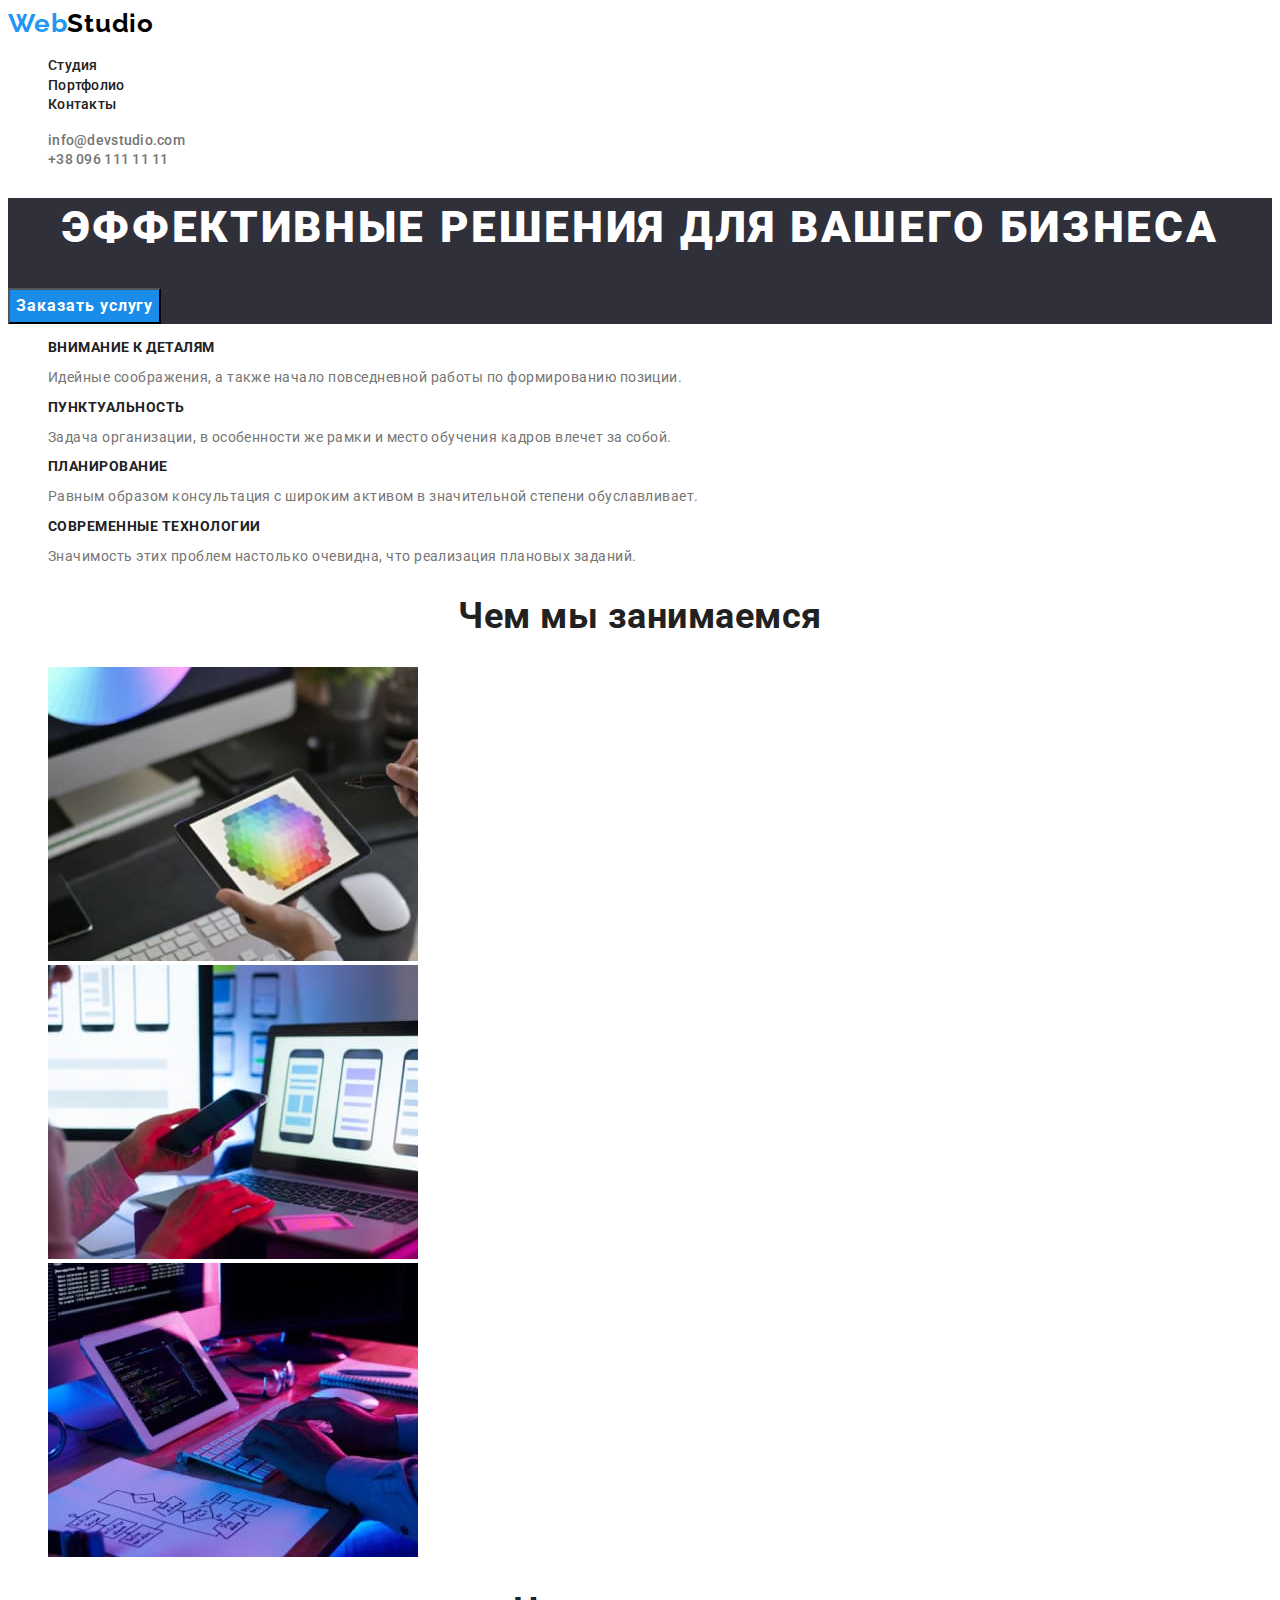
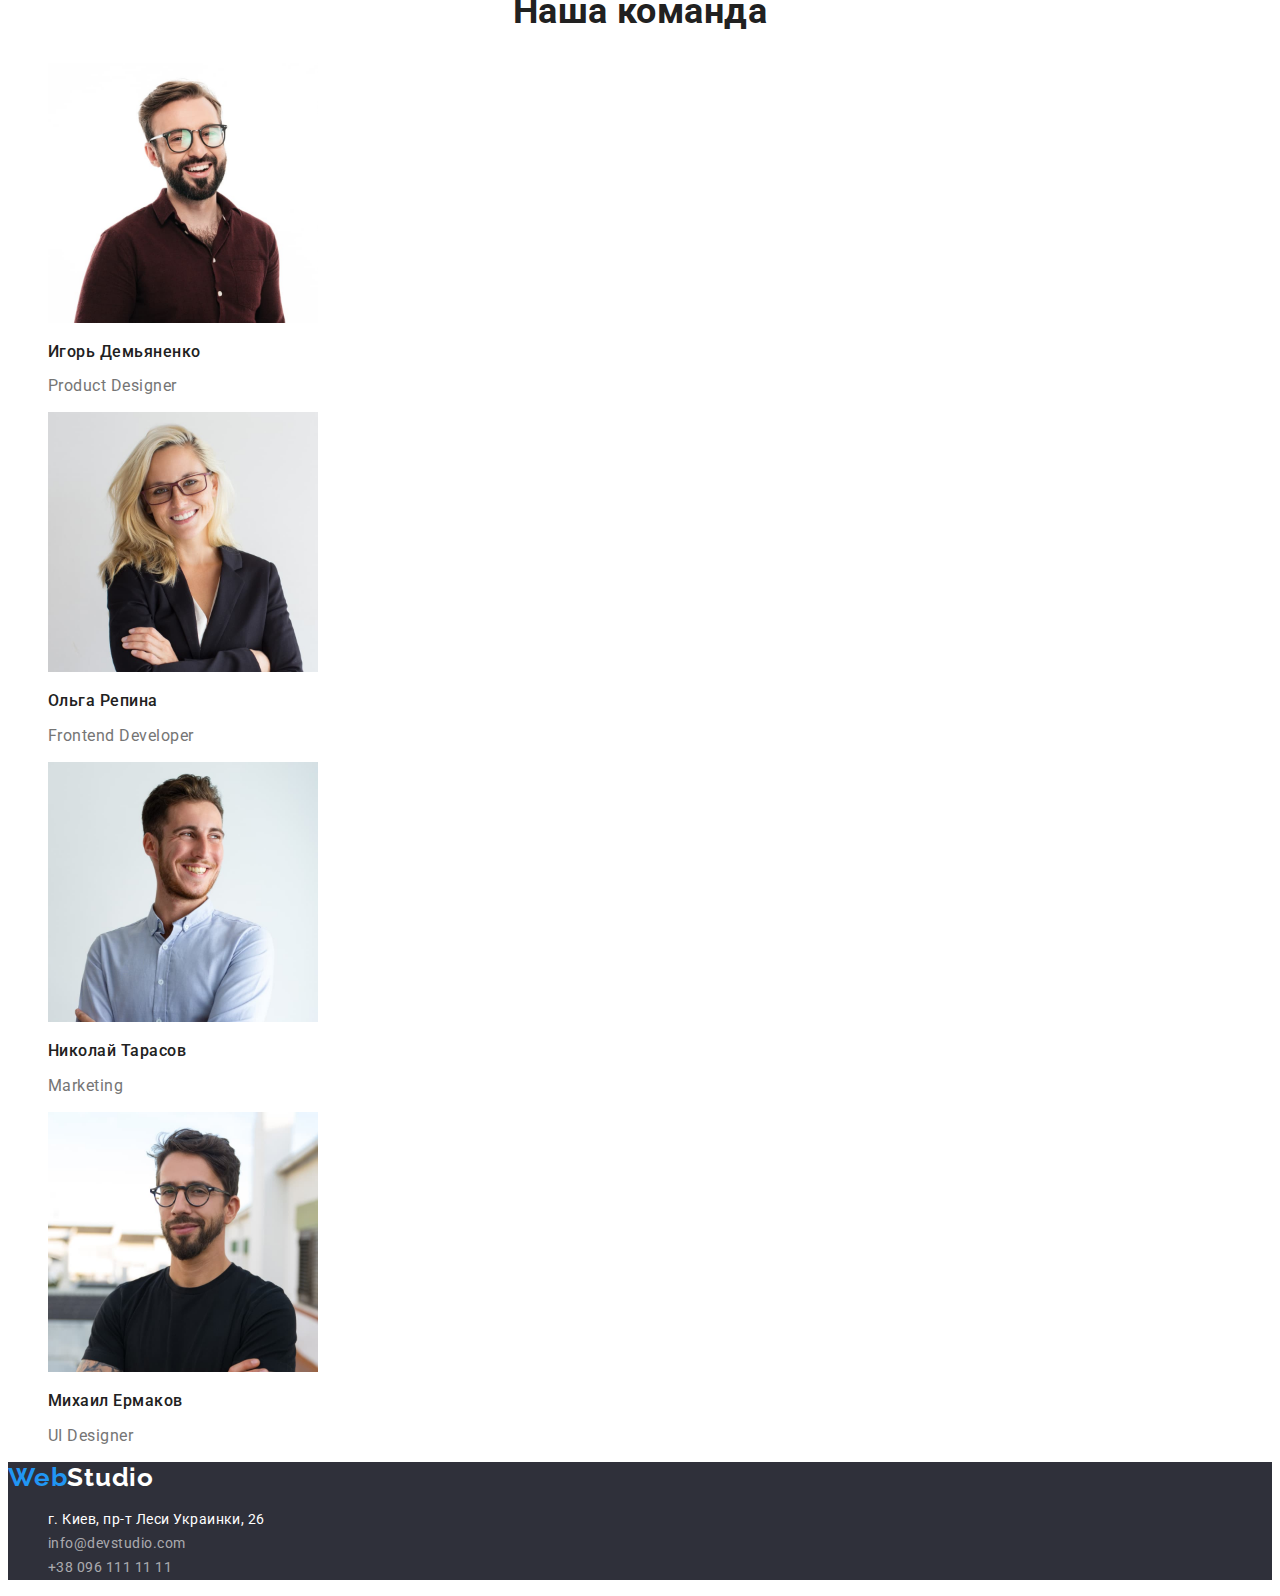
<file: index.html>
<!DOCTYPE html>
<html lang="en">
  <head>
    <meta charset="UTF-8" />
    <meta http-equiv="X-UA-Compatible" content="IE=edge" />
    <meta name="viewport" content="width=device-width, initial-scale=1.0" />
    <title>WebStudio</title>
    <link rel="preconnect" href="https://fonts.gstatic.com" />
    <link
      href="https://fonts.googleapis.com/css2?family=Raleway:wght@700&family=Roboto:wght@400;500;700;900&display=swap"
      rel="stylesheet"
    />
    <link rel="stylesheet" href="./css/style.css" />
  </head>
  <body>
    <!--HEADER-->

    <header class="page-header">
      <nav class="page-header-nav">
        <a class="logo link" href="./index.html">Web<span class="logo-color">Studio</span></a>

        <!--НАВИГАЦИЯ НА ДРУГИЕ СТРАНИЦЫ-->
        <ul class="site-nav-list list">
          <li class="site-nav-item">
            <a class="site-nav-link link" href="./index.html">Студия</a>
          </li>
          <li class="site-nav-item">
            <a class="site-nav-link link" href="./portfolio.html">Портфолио</a>
          </li>
          <li class="site-nav-item">
            <a class="site-nav-link link" href="">Контакты</a>
          </li>
        </ul>
      </nav>

      <ul class="auth-nav-list list">
        <li>
          <a class="auth-nav-mail-link link" href="mailto:info@devstudio.com">info@devstudio.com</a>
        </li>
        <li><a class="auth-nav-tel-link link" href="tel:380961111111">+38 096 111 11 11</a></li>
      </ul>
    </header>

    <!-- MAIN -->
    <main>
      <!--СЕКЦИЯ 1 HERO-->
      <div class="hero">
        <section class="hero-menu">
          <h1 class="hero-menu-title">Эффективные решения для вашего бизнеса</h1>
          <button class="hero-menu-modal-button">Заказать услугу</button>
        </section>
      </div>

      <!--СЕКЦИЯ 2-->

      <section class="Feature">
        <ul class="Feature-list list">
          <li class="Feature-list-menu">
            <h3 class="sup-title">Внимание к деталям</h3>
            <p class="Feature-discription">
              Идейные соображения, а также начало повседневной работы по формированию позиции.
            </p>
          </li>

          <li class="Feature-list-menu">
            <h3 class="sup-title">Пунктуальность</h3>
            <p class="Feature-discription">
              Задача организации, в особенности же рамки и место обучения кадров влечет за собой.
            </p>
          </li>

          <li class="Feature-list-menu">
            <h3 class="sup-title">Планирование</h3>
            <p class="Feature-discription">
              Равным образом консультация с широким активом в значительной степени обуславливает.
            </p>
          </li>

          <li class="Feature-list-menu">
            <h3 class="sup-title">Современные технологии</h3>
            <p class="Feature-discription">
              Значимость этих проблем настолько очевидна, что реализация плановых заданий.
            </p>
          </li>
        </ul>

        <h2 class="job-title">Чем мы занимаемся</h2>
        <ul class="job-menu-list list">
          <li class="job-menu-img-item">
            <img
              class="job-menu-img-list"
              src="./images/img1.jpg"
              alt="photo 1"
              width="370"
              height="294"
            />
          </li>

          <li>
            <img
              class="job-menu-img-list"
              src="./images/img2.jpg"
              alt="photo 2"
              width="370"
              height="294"
            />
          </li>

          <li>
            <img
              class="job-menu-img-list"
              src="./images/img3.jpg"
              alt="photo 3"
              width="370"
              height="294"
            />
          </li>
        </ul>
      </section>

      <!--секция3-->
      <section class="team">
        <h2 class="team-title">Наша команда</h2>
        <ul class="team-menu-list list">
          <li class="team-menu-item">
            <img
              class="team-menu-img"
              src="./images/productdesigners.jpg"
              alt="ProductDesigner"
              width="270"
              height="260"
            />
            <h3 class="team-sup-title">Игорь Демьяненко</h3>
            <p class="team-discription">Product Designer</p>
          </li>

          <li class="team-menu-item">
            <img
              class="team-menu-img"
              src="./images/frontendevelopers.jpg"
              alt="Frontend Developer"
              width="270"
              height="260"
            />
            <h3 class="team-sup-title">Ольга Репина</h3>
            <p class="team-discription">Frontend Developer</p>
          </li>

          <li class="team-menu-item">
            <img
              class="team-menu-img"
              src="./images/marketings.jpg"
              alt="Marketing"
              width="270"
              height="260"
            />
            <h3 class="team-sup-title">Николай Тарасов</h3>
            <p class="team-discription">Marketing</p>
          </li>

          <li class="team-menu-item">
            <img
              class="team-menu-img"
              src="./images/uldesigners.jpg"
              alt="UI Designer"
              width="270"
              height="260"
            />
            <h3 class="team-sup-title">Михаил Ермаков</h3>
            <p class="team-discription">UI Designer</p>
          </li>
        </ul>
      </section>
    </main>

    <!--FOOTER-->
    <footer class="footer">
      <a class="logo link" href="./index.html">Web<span class="footer-logo-color">Studio</span></a>
      <address>
        <ul class="footer-adres-list list">
          <li class="footer-adres-item">
            <a
              class="footer-adres-item-link link"
              href="https://goo.gl/maps/Xikcf6HpzXLj2j496"
              target="_blank"
              rel="noopener noreferrer"
              >г. Киев, пр-т Леси Украинки, 26</a
            >
          </li>
          <li>
            <a class="footer-auth-nav-mail link" href="mailto:info@devstudio.com">
              info@devstudio.com</a
            >
          </li>
          <li><a class="footer-auth-nav-tel link" href="tel:380961111111">+38 096 111 11 11</a></li>
        </ul>
      </address>
    </footer>
  </body>
</html>
</file>
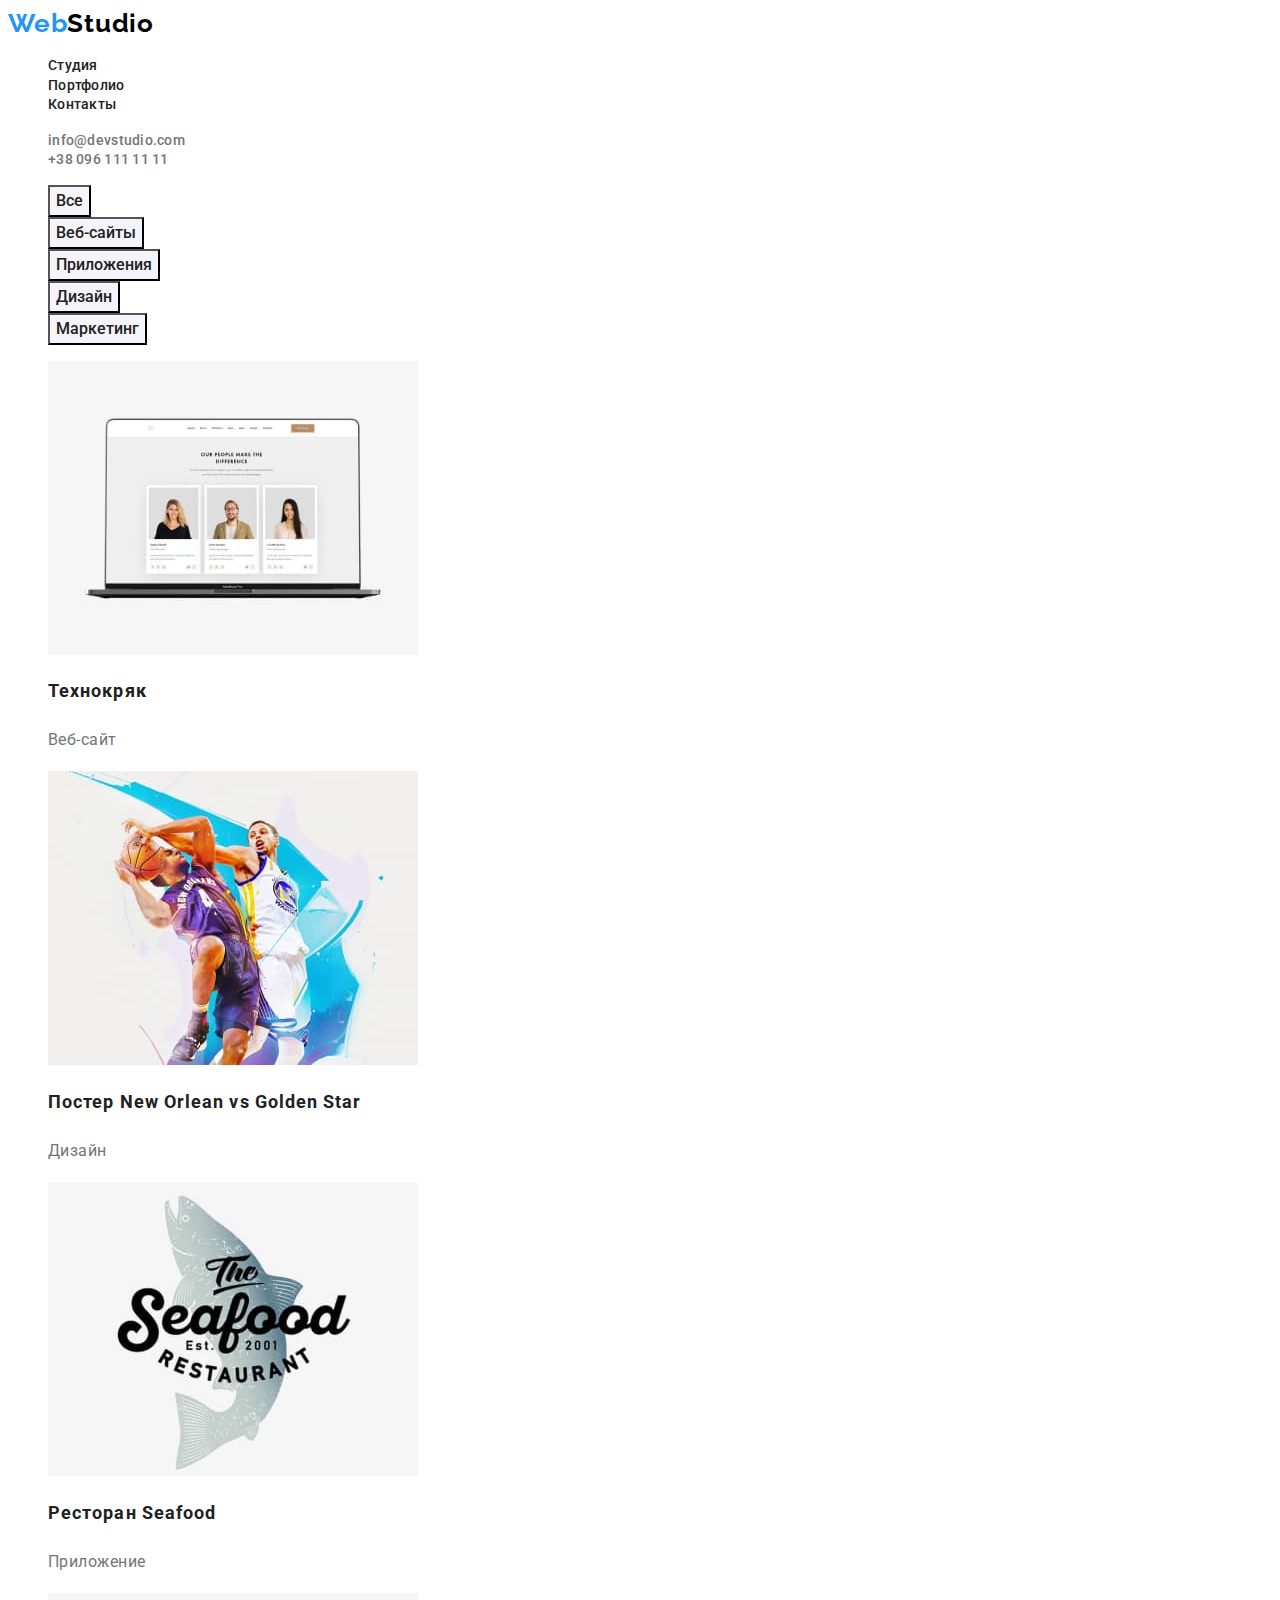
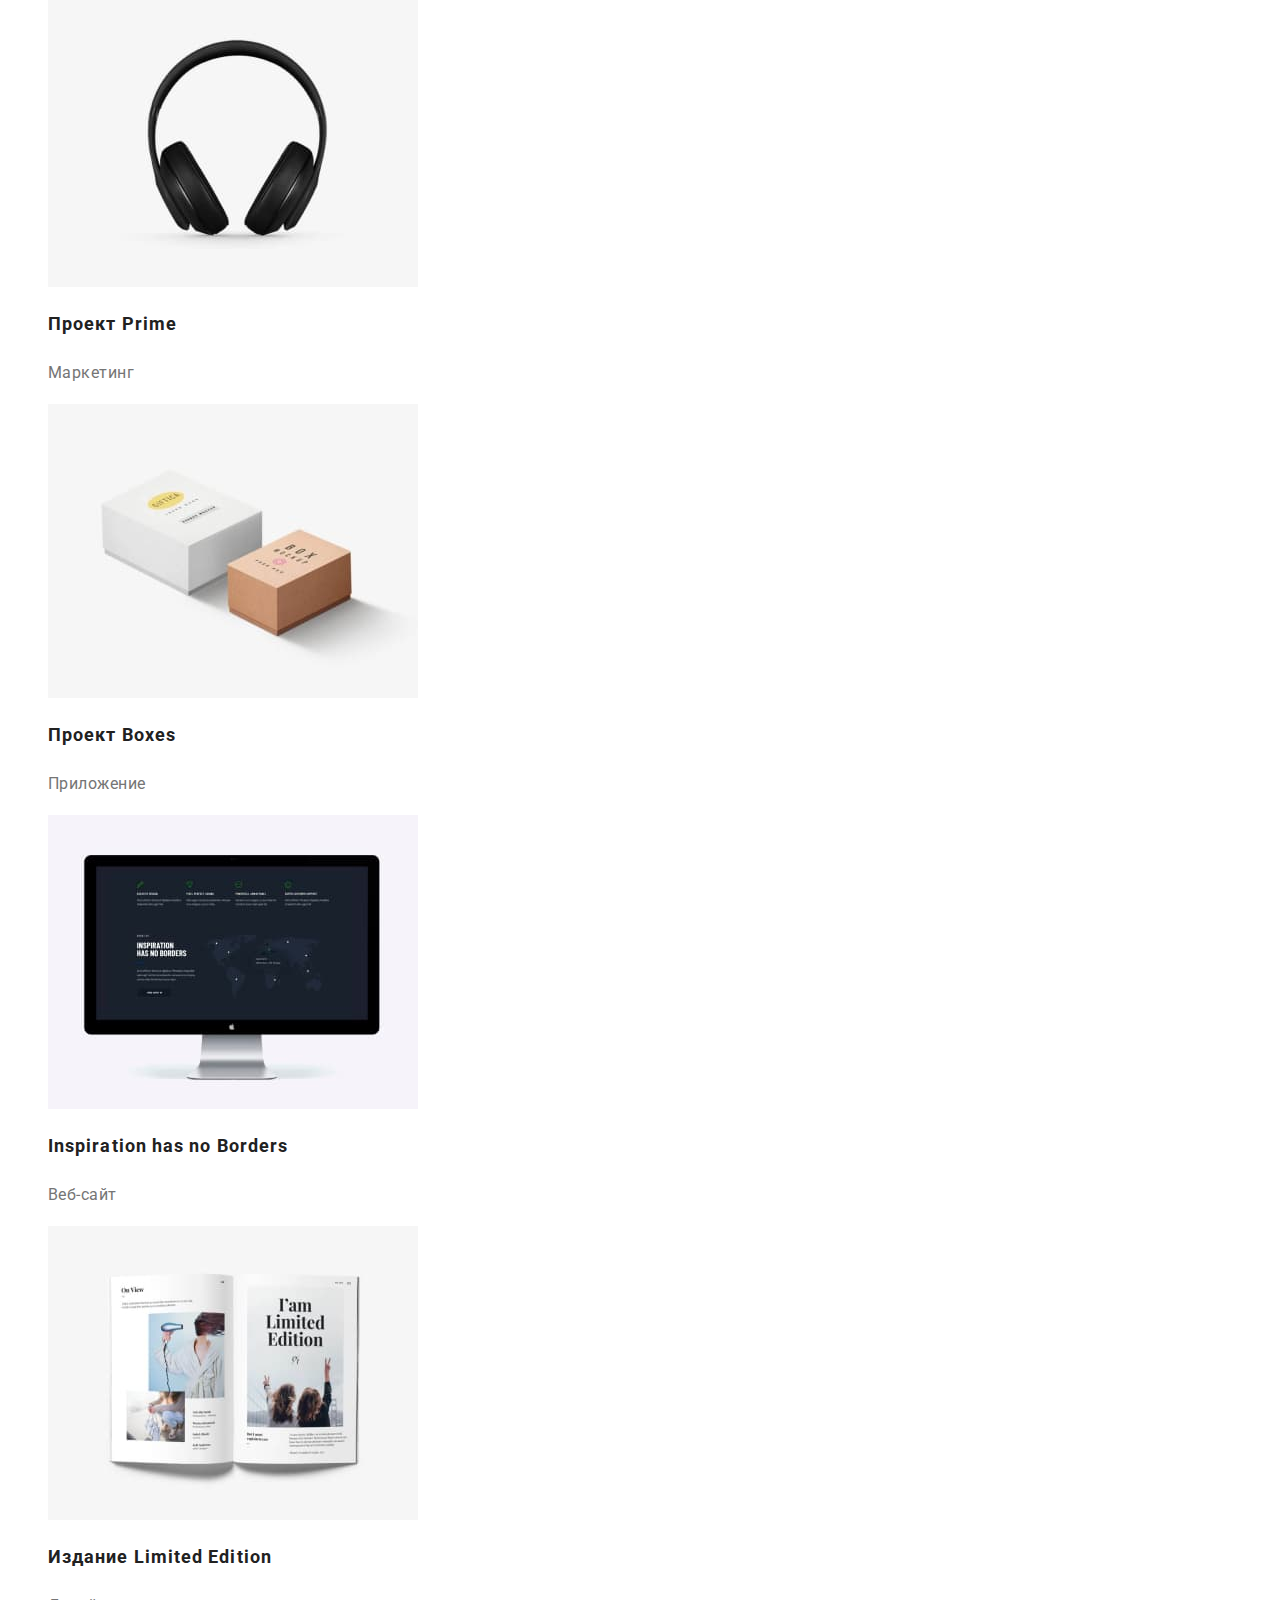
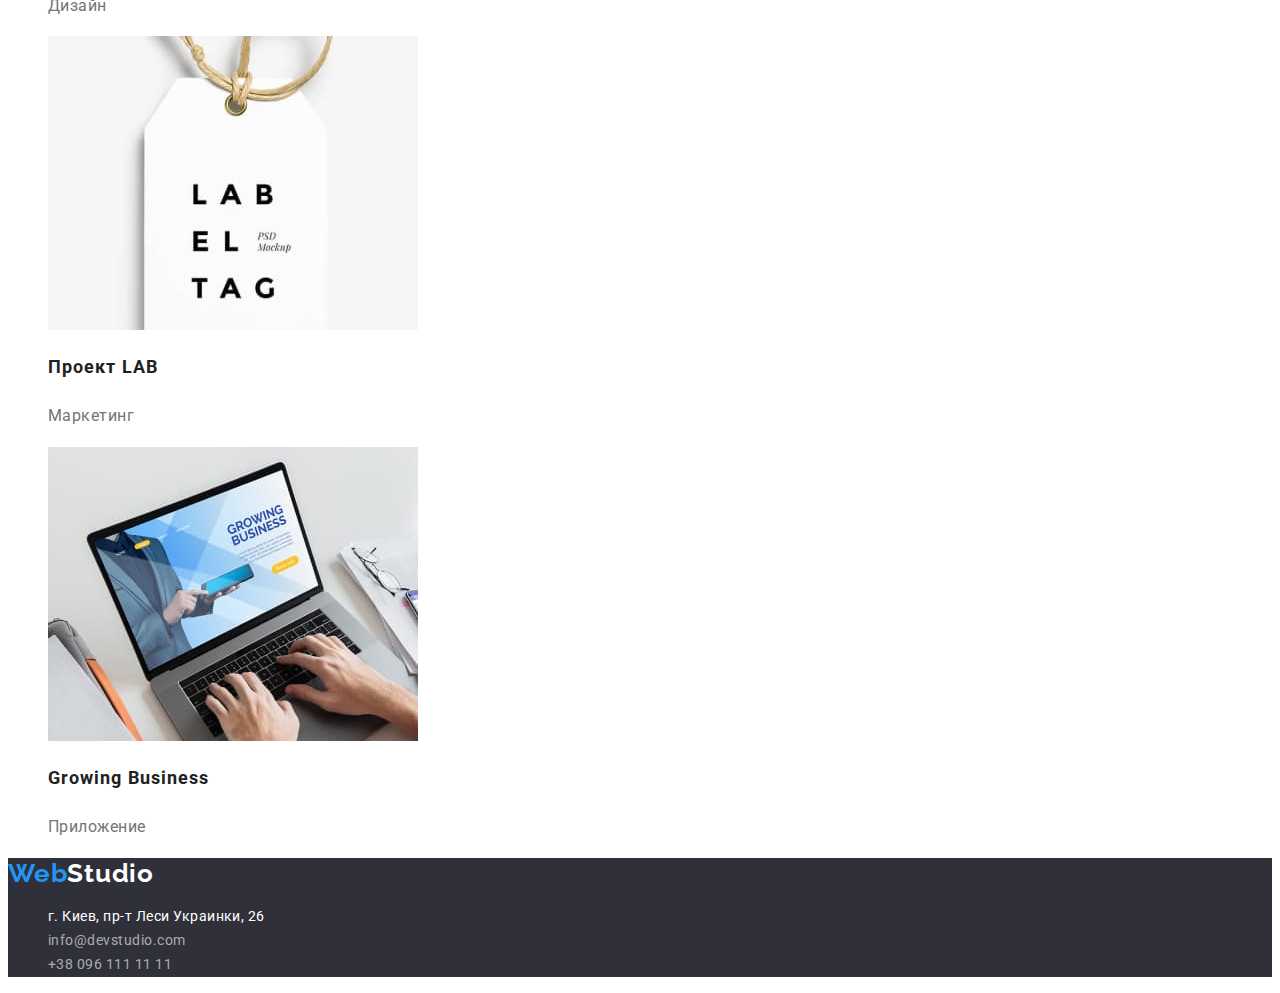
<file: portfolio.html>
<!DOCTYPE html>
<html lang="en">
  <head>
    <meta charset="UTF-8" />
    <meta http-equiv="X-UA-Compatible" content="IE=edge" />
    <meta name="viewport" content="width=device-width, initial-scale=1.0" />
    <title>Document</title>
    <link rel="preconnect" href="https://fonts.gstatic.com" />
    <link
      href="https://fonts.googleapis.com/css2?family=Raleway:wght@700&family=Roboto:wght@400;500;700;900&display=swap"
      rel="stylesheet"
    />
    <link rel="stylesheet" href="./css/style.css" />
  </head>
  <body>
    <!--HEADER-->

    <header class="page-header">
      <nav class="page-header-nav">
        <a class="logo link" href="./index.html">Web<span class="logo-color">Studio</span></a>

        <!--НАВИГАЦИЯ НА ДРУГИЕ СТРАНИЦЫ-->
        <ul class="site-nav-list list">
          <li class="site-nav-item">
            <a class="site-nav-link link" href="./index.html">Студия</a>
          </li>
          <li class="site-nav-item">
            <a class="site-nav-link link" href="./portfolio.html">Портфолио</a>
          </li>
          <li class="site-nav-item">
            <a class="site-nav-link link" href="">Контакты</a>
          </li>
        </ul>
      </nav>

      <ul class="auth-nav-list list">
        <li>
          <a class="auth-nav-mail-link link" href="mailto:info@devstudio.com">info@devstudio.com</a>
        </li>
        <li><a class="auth-nav-tel-link link" href="tel:380961111111">+38 096 111 11 11</a></li>
      </ul>
    </header>

    <!-- MAIN -->
    <main>
      <!--СЕКЦИЯ ПОРТФОЛИО-->
      <section class="project-filter">
        <!--СЕКЦИЯ ФИЛЬТР-->
        <ul class="project-filter-button-list list">
          <li><button class="project-filter-button" type="button">Все</button></li>
          <li><button class="project-filter-button" type="button">Веб-сайты</button></li>
          <li><button class="project-filter-button" type="button">Приложения</button></li>
          <li><button class="project-filter-button" type="button">Дизайн</button></li>
          <li><button class="project-filter-button" type="button">Маркетинг</button></li>
        </ul>

        <!--СКРЫТЫЙ ЗАГОЛОВОК-->
        <h1 class="visually-hidden">Портфолио</h1>

        <!--ПРОЕКТЫ-->
        <ul class="portfolio-project-list list">
          <li class="portfolio-project-item">
            <a class="portfolio-project-item-link" href=""
              ><img src="./imagesP/1.jpg" alt="Ноутбук" width="370" height="294" />
            </a>
            <h2 class="portfolio-title">Технокряк</h2>
            <p class="project-discription">Веб-сайт</p>
          </li>

          <li>
            <a class="portfolio-project-item-link" href=""
              ><img src="./imagesP/2.jpg" alt="Баскетболисты в прыжке>" width="370" height="294"
            /></a>
            <h2 class="portfolio-title">Постер New Orlean vs Golden Star</h2>
            <p class="project-discription">Дизайн</p>
          </li>

          <li>
            <a class="portfolio-project-item-link" href=""
              ><img src="./imagesP/3.jpg" alt="Ресторан" width="370" height="294"
            /></a>
            <h2 class="portfolio-title">Ресторан Seafood</h2>
            <p class="project-discription">Приложение</p>
          </li>

          <li>
            <a class="portfolio-project-item-link" href=""
              ><img src="./imagesP/4.jpg" alt="Головные телефоны" width="370" height="294"
            /></a>
            <h2 class="portfolio-title">Проект Prime</h2>
            <p class="project-discription">Маркетинг</p>
          </li>

          <li>
            <a class="portfolio-project-item-link" href=""
              ><img src="./imagesP/5.jpg" alt="Дизайнерская упаковка" width="370" height="294"
            /></a>
            <h2 class="portfolio-title">Проект Boxes</h2>
            <p class="project-discription">Приложение</p>
          </li>

          <li>
            <a class="portfolio-project-item-link" href=""
              ><img src="imagesP/6.jpg" alt="Компьютер" width="370" height="294"
            /></a>
            <h2 class="portfolio-title">Inspiration has no Borders</h2>
            <p class="project-discription">Веб-сайт</p>
          </li>

          <li>
            <a class="portfolio-project-item-link" href=""
              ><img src="imagesP/7.jpg" alt="Открытая книга" width="370" height="294"
            /></a>
            <h2 class="portfolio-title">Издание Limited Edition</h2>
            <p class="project-discription">Дизайн</p>
          </li>
          <li>
            <a class="portfolio-project-item-link" href=""
              ><img src="imagesP/8.jpg" alt="Дизайнерская лейба" width="370" height="294"
            /></a>
            <h2 class="portfolio-title">Проект LAB</h2>
            <p class="project-discription">Маркетинг</p>
          </li>

          <li>
            <a class="portfolio-project-item-link" href=""
              ><img src="imagesP/9.jpg" alt="Открытий ноутбук" width="370" height="294"
            /></a>
            <h2 class="portfolio-title">Growing Business</h2>
            <p class="project-discription">Приложение</p>
          </li>
        </ul>
      </section>
    </main>

    <!--FOOTER-->
    <footer class="footer">
      <a class="logo link" href="./index.html">Web<span class="footer-logo-color">Studio</span></a>
      <address>
        <ul class="footer-adres-list list">
          <li class="footer-adres-item">
            <a
              class="footer-adres-item-link link"
              href="https://goo.gl/maps/Xikcf6HpzXLj2j496"
              target="_blank"
              rel="noopener noreferrer"
              >г. Киев, пр-т Леси Украинки, 26</a
            >
          </li>
          <li>
            <a class="footer-auth-nav-mail link" href="mailto:info@devstudio.com">
              info@devstudio.com</a
            >
          </li>
          <li><a class="footer-auth-nav-tel link" href="tel:380961111111">+38 096 111 11 11</a></li>
        </ul>
      </address>
    </footer>
  </body>
</html>
</file>
<file: css/style.css>
:root {
  --main-font: 'Roboto', sans-serif;
  --logo-font: 'Raleway', sans-serif;
  --accent-color: #2196f3;
  --link-button: #2196f3;
  --link-nav: #757575;
  --title: #212121;
  --navlink: #212121;
}

.list {
  list-style: none;
}

.link {
  text-decoration: none;
}

body {
  font-family: var(--main-font);
  color: #757575;
  letter-spacing: 0.03em;
}

/*=========================HEADER=======================*/
.logo {
  font-family: var(--logo-font);
  font-weight: 700;
  font-size: 26px;
  line-height: 1.19;
  letter-spacing: 0.03em;
  color: var(--link-button);
}

.logo-color {
  color: #000000;
}

.site-nav-link {
  font-weight: 500;
  font-size: 14px;
  line-height: 1.33;
  letter-spacing: 0.02em;
  color: var(--navlink);
}

.site-nav-link:hover,
.site-nav-link:focus {
  color: var(--accent-color);
}

.auth-nav-mail-link {
  font-weight: 500;
  font-size: 14px;
  line-height: 1.33;
  letter-spacing: 0.02em;
  color: var(--link-nav);
}
.auth-nav-mail-link:hover,
.auth-nav-mail-link:focus {
  color: var(--accent-color);
}
.auth-nav-tel-link {
  font-weight: 500;
  font-size: 14px;
  line-height: 1.33;
  letter-spacing: 0.02em;
  color: var(--link-nav);
}

.auth-nav-tel-link:hover,
.auth-nav-tel-link:focus {
  color: var(--accent-color);
}
/*=========================END HEADER=================*/

/*========================HERO=======================*/
.hero {
  background: #2f303a;
}
.hero-menu-title {
  font-weight: 900;
  font-size: 44px;
  line-height: 1.36;
  text-align: center;
  letter-spacing: 0.06em;
  text-transform: uppercase;
  color: #ffffff;
}

.hero-menu-modal-button {
  font-family: var(--main-font);
  font-size: 16px;
  font-weight: 700;
  line-height: 1.87;
  letter-spacing: 0.06em;
  color: #ffffff;
  background-color: #188ce8;
}

.hero-menu-modal-button:hover {
  background-color: var(--accent-color);
}
/*========================END HERO=======================*/

/*========================СЕКЦИЯ 2========================*/
.sup-title {
  font-weight: 700;
  font-size: 14px;
  line-height: 1.14;
  text-transform: uppercase;
  color: var(--title);
}

.Feature-discription {
  font-size: 14px;
  line-height: 1.14;
  color: #757575;
}

.job-title {
  font-weight: 700;
  font-size: 36px;
  line-height: 1.16x;
  text-align: center;
  color: var(--title);
}
/*========================END СЕКЦИЯ 2=====================*/

/*========================СЕКЦИЯ 3=========================*/
.team-title {
  font-weight: 700;
  font-size: 36px;
  line-height: 1.16;
  text-align: center;
  color: var(--title);
}

.team-sup-title {
  font-weight: 500;
  font-size: 16px;
  line-height: 1.18;
  color: var(--title);
}
.team-discription {
  font-size: 16px;
  line-height: 1.18;
  color: #757575;
}
/*========================END СЕКЦИЯ 3=====================*/

/*=============================FOOTER=====================*/
.footer {
  background: #2f303a;
}

.footer-logo-color {
  color: #ffffff;
}
.footer-adres-item-link {
  font-size: 14px;
  line-height: 1.71;
  font-style: normal;
  color: #ffffff;
}

.footer-adres-item-link:hover,
.footer-adres-item-link:focus {
  color: var(--accent-color);
}

.footer-auth-nav-mail {
  color: rgba(255, 255, 255, 0.6);
  font-style: normal;
  font-size: 14px;
  line-height: 1.71;
}

.footer-auth-nav-mail:hover,
.footer-auth-nav-mail:focus {
  color: var(--accent-color);
}

.footer-auth-nav-tel {
  color: rgba(255, 255, 255, 0.6);
  font-style: normal;
  font-weight: normal;
  font-size: 14px;
  line-height: 1.71;
}

.footer-auth-nav-tel:hover,
.footer-auth-nav-tel:focus {
  color: var(--accent-color);
}
/*=============================END FOOTER=====================*/

/*==============================PORTFOLIO=====================*/
.project-filter-button {
  font-family: var(--main-font);
  font-weight: 500;
  font-size: 16px;
  line-height: 1.62;
  color: #212121;
  background: #f5f4fa;
}

.project-filter-button:hover,
.project-filter-button:focus {
  color: #ffffff;
  background: #2196f3;
}

.visually-hidden {
  position: absolute;
  width: 1px;
  height: 1px;
  margin: -1px;
  border: 0;
  padding: 0;

  white-space: nowrap;
  clip-path: inset(100%);
  clip: rect(0 0 0 0);
  overflow: hidden;
}

/*==============================PORTFOLIO PROECT=================*/
.portfolio-title {
  font-weight: 700;
  font-size: 18px;
  line-height: 2;
  letter-spacing: 0.06em;
  color: var(--title);
}
.project-discription {
  font-size: 16px;
  line-height: 1.87;
  color: #757575;
}
/*==============================END PORTFOLIO PROECT==============*/

/*==============================END PORTFOLIO=====================*/
</file>
